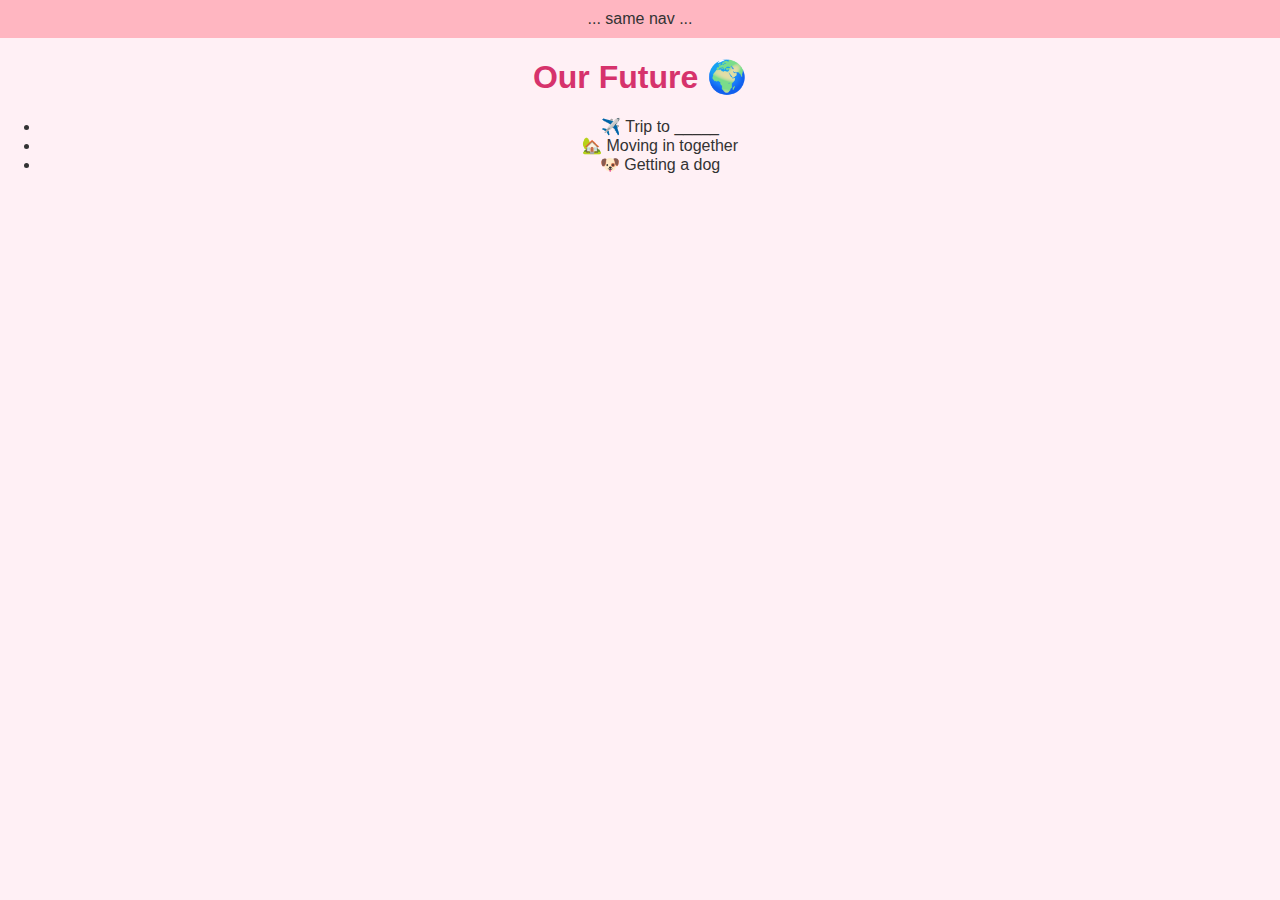
<file: future.html>
<!DOCTYPE html>
<html lang="en">
<head>
  <meta charset="UTF-8">
  <title>Future Together</title>
  <link rel="stylesheet" href="style.css">
</head>
<body>
  <nav> ... same nav ... </nav>
  <h1>Our Future 🌍</h1>
  <ul>
    <li>✈️ Trip to _____</li>
    <li>🏡 Moving in together</li>
    <li>🐶 Getting a dog</li>
  </ul>
</body>
</html>
</file>
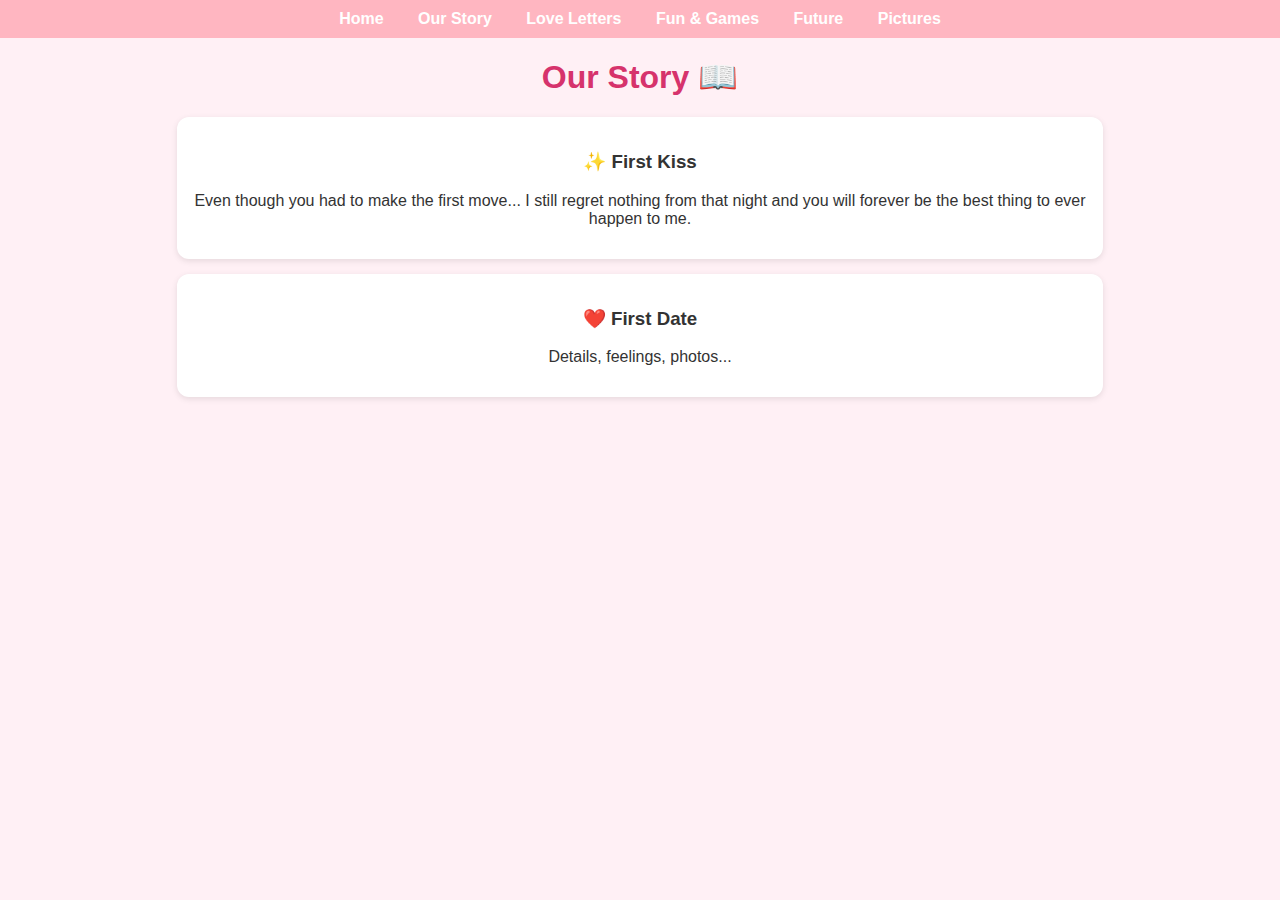
<file: story.html>
<!DOCTYPE html>
<html lang="en">
<head>
  <meta charset="UTF-8">
  <title>Our Story</title>
  <link rel="stylesheet" href="style.css">
</head>
<body>
  <nav>
    <a href="index.html">Home</a>
    <a href="story.html">Our Story</a>
    <a href="letters.html">Love Letters</a>
    <a href="fun.html">Fun & Games</a>
    <a href="future.html">Future</a>
    <a href="pictures.html">Pictures</a>
  </nav>

  <h1>Our Story 📖</h1>
  <div class="timeline">
    <div class="event">
      <h3>✨ First Kiss</h3>
      <p>Even though you had to make the first move... I still regret nothing from that night and you will forever be the best thing to ever happen to me.</p>
    </div>
    <div class="event">
      <h3>❤️ First Date</h3>
      <p>Details, feelings, photos...</p>
    </div>
  </div>
</body>
</html>
</file>
<file: style.css>
body {
  font-family: 'Arial', sans-serif;
  background: #fff0f5;
  color: #333;
  text-align: center;
  margin: 0;
  padding: 0;
}

nav {
  background: #ffb6c1;
  padding: 10px;
}
nav a {
  margin: 0 15px;
  text-decoration: none;
  color: white;
  font-weight: bold;
}

h1 {
  color: #d6336c;
  margin-top: 20px;
}

.timeline .event {
  background: white;
  margin: 15px auto;
  padding: 15px;
  width: 70%;
  border-radius: 12px;
  box-shadow: 0 2px 6px rgba(0,0,0,0.1);
}

.note {
  background: #ffe6eb;
  margin: 10px;
  padding: 15px;
  border-radius: 10px;
  display: inline-block;
}

.container{
  width: 100%;
  height: 100%;
  background: #222;
  display: flex;
  justify-content: center;
}

.swiper{
  width: 80%;
  height: fit-content;
}

.swiper-slide img{
  width: 75%;
  height: fit-content;
}

nav a:hover {
  color: #ffe6eb;
}

.music-container {
  max-width: 1000px;
  margin: 0 auto;
  padding: 20px;
}

.audio-table {
  width: 100%;
  border-collapse: separate;
  border-spacing: 20px;
  margin: 20px 0;
}

.audio-cell {
  background: white;
  border-radius: 15px;
  padding: 25px;
  text-align: center;
  box-shadow: 0 4px 15px rgba(214, 51, 108, 0.1);
  transition: transform 0.3s ease, box-shadow 0.3s ease;
  vertical-align: top;
  width: 33.33%;
  border: 2px solid #ffe6eb;
}

.audio-cell:hover {
  transform: translateY(-5px);
  box-shadow: 0 8px 25px rgba(214, 51, 108, 0.2);
  border-color: #ffb6c1;
}

.song-title {
  font-size: 1.3rem;
  font-weight: bold;
  color: #d6336c;
  margin-bottom: 8px;
  line-height: 1.4;
}

.artist-name {
  font-size: 1rem;
  color: #666;
  margin-bottom: 20px;
  font-style: italic;
}

audio {
  width: 100%;
  max-width: 280px;
  border-radius: 20px;
  outline: none;
}

.empty-slot {
  height: 54px;
  background: linear-gradient(45deg, #ffe6eb, #ffb6c1);
  border-radius: 20px;
  display: flex;
  align-items: center;
  justify-content: center;
  color: #d6336c;
  font-style: italic;
  font-weight: bold;
  opacity: 0.7;
}

@media (max-width: 768px) {
  .audio-table {
    border-spacing: 15px;
  }
  
  .audio-cell {
    padding: 20px;
  }
  
  .song-title {
    font-size: 1.1rem;
  }
  
  h1 {
    font-size: 2rem;
  }
}

@media (max-width: 600px) {
  .audio-table, .audio-table tbody, .audio-table tr {
    display: block;
    width: 100%;
  }
  
  .audio-cell {
    display: block;
    width: calc(100% - 40px);
    margin: 10px auto;
  }
  
  nav a {
    margin: 0 8px;
    font-size: 0.9rem;
  }
}
</file>
